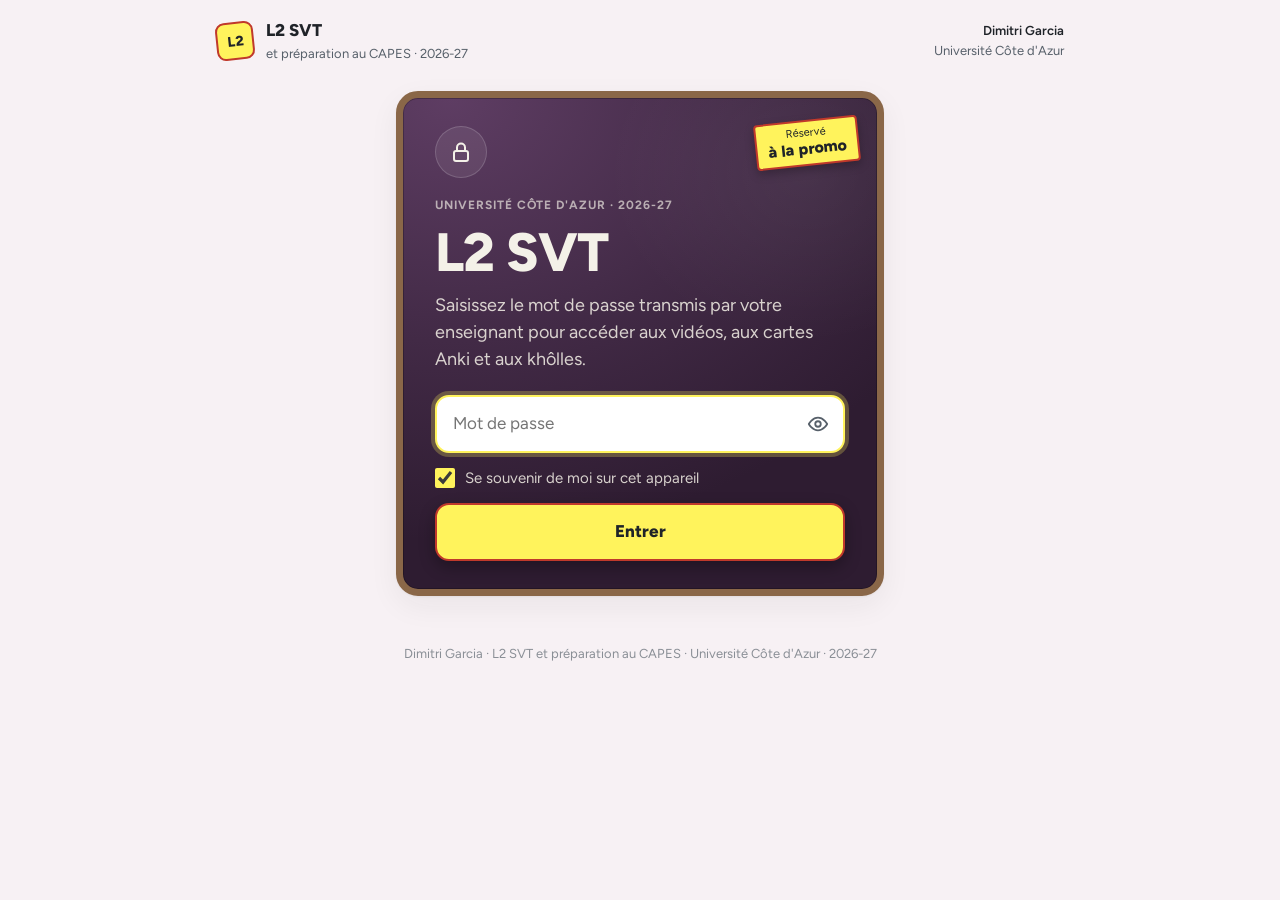
<file: index.html>
<!DOCTYPE html>
<html lang="fr" class="staticrypt-html">
<head>
<meta charset="utf-8">
<title>L2 SVT</title>
<meta name="viewport" content="width=device-width, initial-scale=1">
<meta name="robots" content="noindex">
<!-- Écran de mot de passe du site L2 SVT, modèle StatiCrypt 3 habillé aux couleurs du site (utilisé par chiffrer.sh). -->
<meta http-equiv="cache-control" content="max-age=0">
<meta http-equiv="cache-control" content="no-cache">
<meta http-equiv="expires" content="0">
<meta http-equiv="expires" content="Tue, 01 Jan 1980 1:00:00 GMT">
<meta http-equiv="pragma" content="no-cache">
<link rel="icon" href="data:image/svg+xml,%3Csvg xmlns='http://www.w3.org/2000/svg' viewBox='0 0 64 64'%3E%3Crect x='6' y='6' width='52' height='52' rx='12' fill='%23FFF35C' stroke='%23C0392B' stroke-width='5'/%3E%3Ctext x='32' y='42' font-family='Arial' font-weight='700' font-size='26' text-anchor='middle' fill='%231F2328'%3EL2%3C/text%3E%3C/svg%3E">
<link rel="preconnect" href="https://fonts.googleapis.com">
<link rel="preconnect" href="https://fonts.gstatic.com" crossorigin>
<link href="https://fonts.googleapis.com/css2?family=Figtree:wght@400;500;600;700;800&display=swap" rel="stylesheet">
<link rel="stylesheet" href="commun.css">
<style>
  .hidden { display: none !important; }

  /* Pendant la vérification d'un mot de passe déjà enregistré */
  .chargement { min-height: 100vh; display: grid; place-items: center; }
  .rond { width: 34px; height: 34px; border: 4px solid var(--trait); border-top-color: var(--ardoise); border-radius: 50%; animation: tourne .75s linear infinite; }
  @keyframes tourne { to { transform: rotate(360deg); } }

  .acces { max-width: 520px; }
  .acces .tableau { padding-top: 28px; }
  .acces .sticker { position: absolute; top: 22px; right: 18px; }
  .cadenas {
    display: grid; place-items: center; width: 52px; height: 52px; border-radius: 50%;
    background: rgba(255, 255, 255, .08); border: 1px solid rgba(255, 255, 255, .16);
  }
  .cadenas svg { width: 24px; height: 24px; }
  .acces .surtitre { margin-top: 18px; }

  #staticrypt-form { margin-top: 22px; display: grid; gap: 14px; }
  .champ { position: relative; }
  .champ input {
    width: 100%; padding: 14px 54px 14px 16px; border: 2px solid transparent; border-radius: 14px;
    background: #fff; color: var(--encre); font: inherit; font-size: 17px;
  }
  .champ input:focus { outline: none; border-color: var(--jaune); box-shadow: 0 0 0 4px rgba(255, 243, 92, .25); }
  .oeil {
    position: absolute; right: 6px; top: 50%; transform: translateY(-50%);
    display: grid; place-items: center; width: 42px; height: 42px;
    border: 0; border-radius: 10px; background: none; color: var(--encre-2); cursor: pointer;
  }
  .oeil svg { width: 22px; height: 22px; }
  .erreur { padding: 10px 14px; border-radius: 12px; background: var(--rouge-clair); color: var(--rouge); font-size: 15px; font-weight: 700; }
  .souvenir { display: flex; align-items: center; gap: 10px; font-size: 15px; color: rgba(244, 241, 232, .85); cursor: pointer; }
  .souvenir input { width: 20px; height: 20px; margin: 0; accent-color: var(--jaune); flex: none; }
  .entrer {
    padding: 14px 18px; border: 2.5px solid var(--jaune-bord); border-radius: 14px;
    background: var(--jaune); color: var(--encre); font: inherit; font-size: 17px; font-weight: 800;
    cursor: pointer; box-shadow: 0 6px 16px rgba(0, 0, 0, .3); transition: transform .1s;
    -webkit-appearance: none; appearance: none;
  }
  .entrer:hover { transform: translateY(-1px); }

  @media (max-width: 520px) { .auteur { display: none; } }
</style>
</head>

<body class="staticrypt-body">
<div id="staticrypt_loading" class="chargement"><div class="rond"></div></div>

<div id="staticrypt_content" class="hidden">
  <header class="entete">
    <span class="marque">
      <span class="pastille" aria-hidden="true">L2</span>
      <span><strong>L2 SVT</strong><small>et préparation au CAPES · 2026-27</small></span>
    </span>
    <p class="auteur"><strong>Dimitri Garcia</strong>Université Côte d'Azur</p>
  </header>

  <main class="acces">
    <section class="tableau">
      <span class="sticker"><span>Réservé</span><strong>à la promo</strong></span>
      <span class="cadenas"><svg class="icone" viewBox="0 0 24 24" aria-hidden="true"><rect x="5" y="11" width="14" height="10" rx="2"/><path d="M8 11V7.5a4 4 0 0 1 8 0V11"/></svg></span>
      <p class="surtitre">Université Côte d'Azur · 2026-27</p>
      <h1>L2 SVT</h1>
      <p class="chapeau">Saisissez le mot de passe transmis par votre enseignant pour accéder aux vidéos, aux cartes Anki et aux khôlles.</p>

      <form id="staticrypt-form" action="#" method="post">
        <div class="champ">
          <input id="staticrypt-password" type="password" name="password" autocomplete="current-password"
                 placeholder="Mot de passe" aria-label="Mot de passe" autofocus>
          <button type="button" class="oeil" aria-label="Afficher le mot de passe" title="Afficher le mot de passe"></button>
        </div>
        <p id="erreur" class="erreur hidden" role="alert">Mot de passe incorrect. Vérifiez les majuscules et réessayez.</p>
        <label id="staticrypt-remember-label" class="souvenir hidden">
          <input id="staticrypt-remember" type="checkbox" name="remember" checked>
          Se souvenir de moi sur cet appareil
        </label>
        <input type="submit" class="entrer staticrypt-decrypt-button" value="Entrer">
      </form>
    </section>
  </main>

  <footer>Dimitri Garcia · L2 SVT et préparation au CAPES · Université Côte d'Azur · 2026-27</footer>
</div>

<script>
  // Valeurs remplies par StatiCrypt au chiffrement (format 'nom').
  const staticryptInitiator = ((function(){
  const exports = {};
  const cryptoEngine = ((function(){
  const exports = {};
  const { subtle } = crypto;

const IV_BITS = 16 * 8;
const HEX_BITS = 4;
const ENCRYPTION_ALGO = "AES-CBC";

/**
 * Translates between utf8 encoded hexadecimal strings
 * and Uint8Array bytes.
 */
const HexEncoder = {
    /**
     * hex string -> bytes
     * @param {string} hexString
     * @returns {Uint8Array}
     */
    parse: function (hexString) {
        if (hexString.length % 2 !== 0) throw "Invalid hexString";
        const arrayBuffer = new Uint8Array(hexString.length / 2);

        for (let i = 0; i < hexString.length; i += 2) {
            const byteValue = parseInt(hexString.substring(i, i + 2), 16);
            if (isNaN(byteValue)) {
                throw "Invalid hexString";
            }
            arrayBuffer[i / 2] = byteValue;
        }
        return arrayBuffer;
    },

    /**
     * bytes -> hex string
     * @param {Uint8Array} bytes
     * @returns {string}
     */
    stringify: function (bytes) {
        const hexBytes = [];

        for (let i = 0; i < bytes.length; ++i) {
            let byteString = bytes[i].toString(16);
            if (byteString.length < 2) {
                byteString = "0" + byteString;
            }
            hexBytes.push(byteString);
        }
        return hexBytes.join("");
    },
};

/**
 * Translates between utf8 strings and Uint8Array bytes.
 */
const UTF8Encoder = {
    parse: function (str) {
        return new TextEncoder().encode(str);
    },

    stringify: function (bytes) {
        return new TextDecoder().decode(bytes);
    },
};

/**
 * Salt and encrypt a msg with a password.
 */
async function encrypt(msg, hashedPassword) {
    // Must be 16 bytes, unpredictable, and preferably cryptographically random. However, it need not be secret.
    // https://developer.mozilla.org/en-US/docs/Web/API/SubtleCrypto/encrypt#parameters
    const iv = crypto.getRandomValues(new Uint8Array(IV_BITS / 8));

    const key = await subtle.importKey("raw", HexEncoder.parse(hashedPassword), ENCRYPTION_ALGO, false, ["encrypt"]);

    const encrypted = await subtle.encrypt(
        {
            name: ENCRYPTION_ALGO,
            iv: iv,
        },
        key,
        UTF8Encoder.parse(msg)
    );

    // iv will be 32 hex characters, we prepend it to the ciphertext for use in decryption
    return HexEncoder.stringify(iv) + HexEncoder.stringify(new Uint8Array(encrypted));
}
exports.encrypt = encrypt;

/**
 * Decrypt a salted msg using a password.
 *
 * @param {string} encryptedMsg
 * @param {string} hashedPassword
 * @returns {Promise<string>}
 */
async function decrypt(encryptedMsg, hashedPassword) {
    const ivLength = IV_BITS / HEX_BITS;
    const iv = HexEncoder.parse(encryptedMsg.substring(0, ivLength));
    const encrypted = encryptedMsg.substring(ivLength);

    const key = await subtle.importKey("raw", HexEncoder.parse(hashedPassword), ENCRYPTION_ALGO, false, ["decrypt"]);

    const outBuffer = await subtle.decrypt(
        {
            name: ENCRYPTION_ALGO,
            iv: iv,
        },
        key,
        HexEncoder.parse(encrypted)
    );

    return UTF8Encoder.stringify(new Uint8Array(outBuffer));
}
exports.decrypt = decrypt;

/**
 * Salt and hash the password so it can be stored in localStorage without opening a password reuse vulnerability.
 *
 * @param {string} password
 * @param {string} salt
 * @returns {Promise<string>}
 */
async function hashPassword(password, salt) {
    // we hash the password in multiple steps, each adding more iterations. This is because we used to allow less
    // iterations, so for backward compatibility reasons, we need to support going from that to more iterations.
    let hashedPassword = await hashLegacyRound(password, salt);

    hashedPassword = await hashSecondRound(hashedPassword, salt);

    return hashThirdRound(hashedPassword, salt);
}
exports.hashPassword = hashPassword;

/**
 * This hashes the password with 1k iterations. This is a low number, we need this function to support backwards
 * compatibility.
 *
 * @param {string} password
 * @param {string} salt
 * @returns {Promise<string>}
 */
function hashLegacyRound(password, salt) {
    return pbkdf2(password, salt, 1000, "SHA-1");
}
exports.hashLegacyRound = hashLegacyRound;

/**
 * Add a second round of iterations. This is because we used to use 1k, so for backwards compatibility with
 * remember-me/autodecrypt links, we need to support going from that to more iterations.
 *
 * @param hashedPassword
 * @param salt
 * @returns {Promise<string>}
 */
function hashSecondRound(hashedPassword, salt) {
    return pbkdf2(hashedPassword, salt, 14000, "SHA-256");
}
exports.hashSecondRound = hashSecondRound;

/**
 * Add a third round of iterations to bring total number to 600k. This is because we used to use 1k, then 15k, so for
 * backwards compatibility with remember-me/autodecrypt links, we need to support going from that to more iterations.
 *
 * @param hashedPassword
 * @param salt
 * @returns {Promise<string>}
 */
function hashThirdRound(hashedPassword, salt) {
    return pbkdf2(hashedPassword, salt, 585000, "SHA-256");
}
exports.hashThirdRound = hashThirdRound;

/**
 * Salt and hash the password so it can be stored in localStorage without opening a password reuse vulnerability.
 *
 * @param {string} password
 * @param {string} salt
 * @param {int} iterations
 * @param {string} hashAlgorithm
 * @returns {Promise<string>}
 */
async function pbkdf2(password, salt, iterations, hashAlgorithm) {
    const key = await subtle.importKey("raw", UTF8Encoder.parse(password), "PBKDF2", false, ["deriveBits"]);

    const keyBytes = await subtle.deriveBits(
        {
            name: "PBKDF2",
            hash: hashAlgorithm,
            iterations,
            salt: UTF8Encoder.parse(salt),
        },
        key,
        256
    );

    return HexEncoder.stringify(new Uint8Array(keyBytes));
}

function generateRandomSalt() {
    const bytes = crypto.getRandomValues(new Uint8Array(128 / 8));

    return HexEncoder.stringify(new Uint8Array(bytes));
}
exports.generateRandomSalt = generateRandomSalt;

async function signMessage(hashedPassword, message) {
    const key = await subtle.importKey(
        "raw",
        HexEncoder.parse(hashedPassword),
        {
            name: "HMAC",
            hash: "SHA-256",
        },
        false,
        ["sign"]
    );
    const signature = await subtle.sign("HMAC", key, UTF8Encoder.parse(message));

    return HexEncoder.stringify(new Uint8Array(signature));
}
exports.signMessage = signMessage;

function getRandomAlphanum() {
    const possibleCharacters = "abcdefghijklmnopqrstuvwxyzABCDEFGHIJKLMNOPQRSTUVWXYZ0123456789";

    let byteArray;
    let parsedInt;

    // Keep generating new random bytes until we get a value that falls
    // within a range that can be evenly divided by possibleCharacters.length
    do {
        byteArray = crypto.getRandomValues(new Uint8Array(1));
        // extract the lowest byte to get an int from 0 to 255 (probably unnecessary, since we're only generating 1 byte)
        parsedInt = byteArray[0] & 0xff;
    } while (parsedInt >= 256 - (256 % possibleCharacters.length));

    // Take the modulo of the parsed integer to get a random number between 0 and totalLength - 1
    const randomIndex = parsedInt % possibleCharacters.length;

    return possibleCharacters[randomIndex];
}

/**
 * Generate a random string of a given length.
 *
 * @param {int} length
 * @returns {string}
 */
function generateRandomString(length) {
    let randomString = "";

    for (let i = 0; i < length; i++) {
        randomString += getRandomAlphanum();
    }

    return randomString;
}
exports.generateRandomString = generateRandomString;

  return exports;
})());
const codec = ((function(){
  const exports = {};
  /**
 * Initialize the codec with the provided cryptoEngine - this return functions to encode and decode messages.
 *
 * @param cryptoEngine - the engine to use for encryption / decryption
 */
function init(cryptoEngine) {
    const exports = {};

    /**
     * Top-level function for encoding a message.
     * Includes password hashing, encryption, and signing.
     *
     * @param {string} msg
     * @param {string} password
     * @param {string} salt
     *
     * @returns {string} The encoded text
     */
    async function encode(msg, password, salt) {
        const hashedPassword = await cryptoEngine.hashPassword(password, salt);

        const encrypted = await cryptoEngine.encrypt(msg, hashedPassword);

        // we use the hashed password in the HMAC because this is effectively what will be used a password (so we can store
        // it in localStorage safely, we don't use the clear text password)
        const hmac = await cryptoEngine.signMessage(hashedPassword, encrypted);

        return hmac + encrypted;
    }
    exports.encode = encode;

    /**
     * Encode using a password that has already been hashed. This is useful to encode multiple messages in a row, that way
     * we don't need to hash the password multiple times.
     *
     * @param {string} msg
     * @param {string} hashedPassword
     *
     * @returns {string} The encoded text
     */
    async function encodeWithHashedPassword(msg, hashedPassword) {
        const encrypted = await cryptoEngine.encrypt(msg, hashedPassword);

        // we use the hashed password in the HMAC because this is effectively what will be used a password (so we can store
        // it in localStorage safely, we don't use the clear text password)
        const hmac = await cryptoEngine.signMessage(hashedPassword, encrypted);

        return hmac + encrypted;
    }
    exports.encodeWithHashedPassword = encodeWithHashedPassword;

    /**
     * Top-level function for decoding a message.
     * Includes signature check and decryption.
     *
     * @param {string} signedMsg
     * @param {string} hashedPassword
     * @param {string} salt
     * @param {int} backwardCompatibleAttempt
     * @param {string} originalPassword
     *
     * @returns {Object} {success: true, decoded: string} | {success: false, message: string}
     */
    async function decode(signedMsg, hashedPassword, salt, backwardCompatibleAttempt = 0, originalPassword = "") {
        const encryptedHMAC = signedMsg.substring(0, 64);
        const encryptedMsg = signedMsg.substring(64);
        const decryptedHMAC = await cryptoEngine.signMessage(hashedPassword, encryptedMsg);

        if (decryptedHMAC !== encryptedHMAC) {
            // we have been raising the number of iterations in the hashing algorithm multiple times, so to support the old
            // remember-me/autodecrypt links we need to try bringing the old hashes up to speed.
            originalPassword = originalPassword || hashedPassword;
            if (backwardCompatibleAttempt === 0) {
                const updatedHashedPassword = await cryptoEngine.hashThirdRound(originalPassword, salt);

                return decode(signedMsg, updatedHashedPassword, salt, backwardCompatibleAttempt + 1, originalPassword);
            }
            if (backwardCompatibleAttempt === 1) {
                let updatedHashedPassword = await cryptoEngine.hashSecondRound(originalPassword, salt);
                updatedHashedPassword = await cryptoEngine.hashThirdRound(updatedHashedPassword, salt);

                return decode(signedMsg, updatedHashedPassword, salt, backwardCompatibleAttempt + 1, originalPassword);
            }

            return { success: false, message: "Signature mismatch" };
        }

        return {
            success: true,
            decoded: await cryptoEngine.decrypt(encryptedMsg, hashedPassword),
        };
    }
    exports.decode = decode;

    return exports;
}
exports.init = init;

  return exports;
})());
const decode = codec.init(cryptoEngine).decode;

/**
 * Initialize the staticrypt module, that exposes functions callbable by the password_template.
 *
 * @param {{
 *  staticryptEncryptedMsgUniqueVariableName: string,
 *  isRememberEnabled: boolean,
 *  rememberDurationInDays: number,
 *  staticryptSaltUniqueVariableName: string,
 * }} staticryptConfig - object of data that is stored on the password_template at encryption time.
 *
 * @param {{
 *  rememberExpirationKey: string,
 *  rememberPassphraseKey: string,
 *  replaceHtmlCallback: function,
 *  clearLocalStorageCallback: function,
 * }} templateConfig - object of data that can be configured by a custom password_template.
 */
function init(staticryptConfig, templateConfig) {
    const exports = {};

    /**
     * Decrypt our encrypted page, replace the whole HTML.
     *
     * @param {string} hashedPassword
     * @returns {Promise<boolean>}
     */
    async function decryptAndReplaceHtml(hashedPassword) {
        const { staticryptEncryptedMsgUniqueVariableName, staticryptSaltUniqueVariableName } = staticryptConfig;
        const { replaceHtmlCallback } = templateConfig;

        const result = await decode(
            staticryptEncryptedMsgUniqueVariableName,
            hashedPassword,
            staticryptSaltUniqueVariableName
        );
        if (!result.success) {
            return false;
        }
        const plainHTML = result.decoded;

        // if the user configured a callback call it, otherwise just replace the whole HTML
        if (typeof replaceHtmlCallback === "function") {
            replaceHtmlCallback(plainHTML);
        } else {
            document.write(plainHTML);
            document.close();
        }

        return true;
    }

    /**
     * Attempt to decrypt the page and replace the whole HTML.
     *
     * @param {string} password
     * @param {boolean} isRememberChecked
     *
     * @returns {Promise<{isSuccessful: boolean, hashedPassword?: string}>} - we return an object, so that if we want to
     *   expose more information in the future we can do it without breaking the password_template
     */
    async function handleDecryptionOfPage(password, isRememberChecked) {
        const { staticryptSaltUniqueVariableName } = staticryptConfig;

        // decrypt and replace the whole page
        const hashedPassword = await cryptoEngine.hashPassword(password, staticryptSaltUniqueVariableName);
        return handleDecryptionOfPageFromHash(hashedPassword, isRememberChecked);
    }
    exports.handleDecryptionOfPage = handleDecryptionOfPage;

    async function handleDecryptionOfPageFromHash(hashedPassword, isRememberChecked) {
        const { isRememberEnabled, rememberDurationInDays } = staticryptConfig;
        const { rememberExpirationKey, rememberPassphraseKey } = templateConfig;

        const isDecryptionSuccessful = await decryptAndReplaceHtml(hashedPassword);

        if (!isDecryptionSuccessful) {
            return {
                isSuccessful: false,
                hashedPassword,
            };
        }

        // remember the hashedPassword and set its expiration if necessary
        if (isRememberEnabled && isRememberChecked) {
            window.localStorage.setItem(rememberPassphraseKey, hashedPassword);

            // set the expiration if the duration isn't 0 (meaning no expiration)
            if (rememberDurationInDays > 0) {
                window.localStorage.setItem(
                    rememberExpirationKey,
                    (new Date().getTime() + rememberDurationInDays * 24 * 60 * 60 * 1000).toString()
                );
            }
        }

        return {
            isSuccessful: true,
            hashedPassword,
        };
    }
    exports.handleDecryptionOfPageFromHash = handleDecryptionOfPageFromHash;

    /**
     * Clear localstorage from staticrypt related values
     */
    function clearLocalStorage() {
        const { clearLocalStorageCallback, rememberExpirationKey, rememberPassphraseKey } = templateConfig;

        if (typeof clearLocalStorageCallback === "function") {
            clearLocalStorageCallback();
        } else {
            localStorage.removeItem(rememberPassphraseKey);
            localStorage.removeItem(rememberExpirationKey);
        }
    }

    async function handleDecryptOnLoad() {
        let isSuccessful = await decryptOnLoadFromUrl();

        if (!isSuccessful) {
            isSuccessful = await decryptOnLoadFromRememberMe();
        }

        return { isSuccessful };
    }
    exports.handleDecryptOnLoad = handleDecryptOnLoad;

    /**
     * Clear storage if we are logging out
     *
     * @returns {boolean} - whether we logged out
     */
    function logoutIfNeeded() {
        const logoutKey = "staticrypt_logout";

        // handle logout through query param
        const queryParams = new URLSearchParams(window.location.search);
        if (queryParams.has(logoutKey)) {
            clearLocalStorage();
            return true;
        }

        // handle logout through URL fragment
        const hash = window.location.hash.substring(1);
        if (hash.includes(logoutKey)) {
            clearLocalStorage();
            return true;
        }

        return false;
    }

    /**
     * To be called on load: check if we want to try to decrypt and replace the HTML with the decrypted content, and
     * try to do it if needed.
     *
     * @returns {Promise<boolean>} true if we derypted and replaced the whole page, false otherwise
     */
    async function decryptOnLoadFromRememberMe() {
        const { rememberDurationInDays } = staticryptConfig;
        const { rememberExpirationKey, rememberPassphraseKey } = templateConfig;

        // if we are login out, terminate
        if (logoutIfNeeded()) {
            return false;
        }

        // if there is expiration configured, check if we're not beyond the expiration
        if (rememberDurationInDays && rememberDurationInDays > 0) {
            const expiration = localStorage.getItem(rememberExpirationKey),
                isExpired = expiration && new Date().getTime() > parseInt(expiration);

            if (isExpired) {
                clearLocalStorage();
                return false;
            }
        }

        const hashedPassword = localStorage.getItem(rememberPassphraseKey);

        if (hashedPassword) {
            // try to decrypt
            const isDecryptionSuccessful = await decryptAndReplaceHtml(hashedPassword);

            // if the decryption is unsuccessful the password might be wrong - silently clear the saved data and let
            // the user fill the password form again
            if (!isDecryptionSuccessful) {
                clearLocalStorage();
                return false;
            }

            return true;
        }

        return false;
    }

    async function decryptOnLoadFromUrl() {
        const passwordKey = "staticrypt_pwd";
        const rememberMeKey = "remember_me";

        // try to get the password from the query param (for backward compatibility - we now want to avoid this method,
        // since it sends the hashed password to the server which isn't needed)
        const queryParams = new URLSearchParams(window.location.search);
        const hashedPasswordQuery = queryParams.get(passwordKey);
        const rememberMeQuery = queryParams.get(rememberMeKey);

        const urlFragment = window.location.hash.substring(1);
        // get the password from the url fragment
        const hashedPasswordRegexMatch = urlFragment.match(new RegExp(passwordKey + "=([^&]*)"));
        const hashedPasswordFragment = hashedPasswordRegexMatch ? hashedPasswordRegexMatch[1] : null;
        const rememberMeFragment = urlFragment.includes(rememberMeKey);

        const hashedPassword = hashedPasswordFragment || hashedPasswordQuery;
        const rememberMe = rememberMeFragment || rememberMeQuery;

        if (hashedPassword) {
            return handleDecryptionOfPageFromHash(hashedPassword, rememberMe);
        }

        return false;
    }

    return exports;
}
exports.init = init;

  return exports;
})());
  const templateError = "Mot de passe incorrect. Vérifiez les majuscules et réessayez.",
    templateToggleAltShow = "Afficher le mot de passe",
    templateToggleAltHide = "Masquer le mot de passe",
    isRememberEnabled = true,
    staticryptConfig = {"staticryptEncryptedMsgUniqueVariableName":"[base64]","isRememberEnabled":true,"rememberDurationInDays":365,"staticryptSaltUniqueVariableName":"1d66d8de6ac539c44686cf2f4d86bc2b"};

  const templateConfig = {
    rememberExpirationKey: "staticrypt_expiration_l2svt",
    rememberPassphraseKey: "staticrypt_passphrase_l2svt",
    replaceHtmlCallback: null,
    clearLocalStorageCallback: null,
  };
  const staticrypt = staticryptInitiator.init(staticryptConfig, templateConfig);

  // Mot de passe déjà enregistré sur cet appareil : la page s'ouvre seule. Sinon, on affiche l'écran.
  window.onload = async function () {
    const { isSuccessful } = await staticrypt.handleDecryptOnLoad();
    if (!isSuccessful) {
      document.getElementById("staticrypt_loading").classList.add("hidden");
      document.getElementById("staticrypt_content").classList.remove("hidden");
      document.getElementById("staticrypt-password").focus();
      if (isRememberEnabled) document.getElementById("staticrypt-remember-label").classList.remove("hidden");
    }
  };

  // Afficher ou masquer le mot de passe
  const OEIL = '<svg class="icone" viewBox="0 0 24 24" aria-hidden="true"><path d="M2 12s3.6-7 10-7 10 7 10 7-3.6 7-10 7S2 12 2 12z"/><circle cx="12" cy="12" r="3"/></svg>';
  const OEIL_BARRE = '<svg class="icone" viewBox="0 0 24 24" aria-hidden="true"><path d="M2 12s3.6-7 10-7c2 0 3.7.7 5.1 1.6M22 12s-3.6 7-10 7c-2 0-3.7-.7-5.1-1.6"/><path d="M9.9 9.9a3 3 0 0 0 4.2 4.2M3 3l18 18"/></svg>';
  const champ = document.getElementById("staticrypt-password");
  const oeil = document.querySelector(".oeil");
  const erreur = document.getElementById("erreur");
  oeil.innerHTML = OEIL;
  oeil.addEventListener("click", function () {
    const visible = champ.type === "password";
    champ.type = visible ? "text" : "password";
    oeil.innerHTML = visible ? OEIL_BARRE : OEIL;
    oeil.title = visible ? templateToggleAltHide : templateToggleAltShow;
    oeil.setAttribute("aria-label", oeil.title);
    champ.focus();
  });
  champ.addEventListener("input", function () { erreur.classList.add("hidden"); });

  document.getElementById("staticrypt-form").addEventListener("submit", async function (e) {
    e.preventDefault();
    const { isSuccessful } = await staticrypt.handleDecryptionOfPage(champ.value, document.getElementById("staticrypt-remember").checked);
    if (!isSuccessful) {
      erreur.classList.remove("hidden");
      champ.select();
    }
  });
</script>
</body>
</html>
</file>
<file: commun.css>
/* Thème commun à toutes les pages de la promo L2 SVT (thème du site L3 SVT, couleurs « Prune »). */
:root {
  color-scheme: light;
  --encre: #1F2328;
  --encre-2: #57606A;
  --encre-3: #8A8F96;
  --fond: #F7F1F4;
  --fond-2: #EEE3E9;
  --carte: #FFFFFF;
  --trait: #E5D7DF;
  --rouge: #B03A48;
  --rouge-clair: #FBEDEF;
  --vert: #2F7D4F;
  --vert-clair: #EBF5EE;
  --ambre: #9A6200;
  --ambre-clair: #FFF4DC;
  --bleu: #1F6F78;
  --bleu-clair: #E6F2F2;
  --jaune: #FFF35C;
  --jaune-bord: #C0392B;
  --craie: #F4F1E8;
  --ardoise: #422A46;
  /* Couleurs propres au site L2, nuance « Prune » choisie le 04/11/2026 (le jaune ne change pas) : tableau noir en trois tons, cadre, barre des rubriques,
     et la couleur des Khôlles (bulle et point du menu). */
  --tab-1: #5E3D63;
  --tab-2: #422A46;
  --tab-3: #2E1C31;
  --cadre: #8A6748;
  --barre: rgba(247, 241, 244, .92);
  --k: #6A3F6F;
  --k-clair: #8E6493;
  --k-fonce: #2E1C31;
  --ombre: 0 1px 2px rgba(31, 35, 40, .05), 0 10px 30px rgba(31, 35, 40, .06);
  --police: "Avenir Next", "Figtree", system-ui, -apple-system, "Segoe UI", Roboto, sans-serif;
}

*, *::before, *::after { box-sizing: border-box; }
html { -webkit-text-size-adjust: 100%; }
body {
  margin: 0;
  font-family: var(--police);
  font-size: 16px;
  line-height: 1.5;
  color: var(--encre);
  background: var(--fond);
  -webkit-font-smoothing: antialiased;
}
[hidden] { display: none !important; }
a { color: inherit; }
h1, h2, h3 { line-height: 1.15; margin: 0; letter-spacing: -.01em; }
p { margin: 0; }
button { font: inherit; color: inherit; }
:focus-visible { outline: 3px solid #4C8BF5; outline-offset: 2px; }
svg.icone { fill: none; stroke: currentColor; stroke-width: 2; stroke-linecap: round; stroke-linejoin: round; }

/* En-tête */
.entete {
  max-width: 880px; margin: 0 auto; padding: 18px 16px 10px;
  display: flex; align-items: center; gap: 12px;
}
.marque { display: flex; align-items: center; gap: 12px; text-decoration: none; margin-right: auto; }
.pastille {
  display: grid; place-items: center; width: 38px; height: 38px; flex: none;
  background: var(--jaune); border: 2.5px solid var(--jaune-bord); border-radius: 9px;
  font-weight: 800; font-size: 14px; transform: rotate(-6deg);
}
.marque strong { display: block; font-size: 17px; font-weight: 800; }
.marque small { display: block; font-size: 13px; color: var(--encre-2); }
.auteur { font-size: 13px; color: var(--encre-2); text-align: right; }
.auteur strong { display: block; color: var(--encre); font-weight: 600; }

/* Barre des rubriques, collée en haut de l'écran sur toutes les pages : « Accueil » reste à un clic. */
.barre {
  position: sticky; top: 0; z-index: 10;
  background: var(--barre);
  -webkit-backdrop-filter: saturate(1.4) blur(10px);
  backdrop-filter: saturate(1.4) blur(10px);
  border-bottom: 1px solid var(--trait);
}
.onglets { max-width: 880px; margin: 0 auto; padding: 8px 16px; display: flex; align-items: center; gap: 6px; }
/* « Accueil » est hors de la zone qui défile : il reste visible quelle que soit la rubrique ouverte. */
.defile {
  flex: 1; min-width: 0; display: flex; gap: 6px; overflow-x: auto; scrollbar-width: none;
  padding-left: 10px;
  -webkit-mask-image: linear-gradient(to right, transparent, #000 14px, #000 calc(100% - 28px), transparent);
  mask-image: linear-gradient(to right, transparent, #000 14px, #000 calc(100% - 28px), transparent);
}
.defile::-webkit-scrollbar { display: none; }
.onglets a {
  flex: none; display: inline-flex; align-items: center; gap: 8px;
  padding: 7px 14px; border-radius: 999px; border: 2px solid transparent;
  font-weight: 600; font-size: 15px; color: var(--encre-2);
  text-decoration: none; white-space: nowrap; transition: background .15s, color .15s;
}
.onglets a:hover { background: var(--fond-2); color: var(--encre); }
.onglets .point { width: 9px; height: 9px; border-radius: 50%; background: var(--c); }
.onglets a[aria-current="page"] { background: var(--encre); color: #fff; }
.onglets a.maison { background: var(--jaune); border-color: var(--jaune-bord); color: var(--encre); font-weight: 800; }
.onglets a.maison svg { width: 17px; height: 17px; }
.onglets a.maison[aria-current="page"] { background: var(--encre); border-color: var(--encre); color: #fff; }

main { max-width: 880px; margin: 0 auto; padding: 18px 16px 40px; }
main > * + * { margin-top: 18px; }

/* Cartes */
.carte { background: var(--carte); border-radius: 20px; padding: 22px 20px; box-shadow: var(--ombre); }
.carte h2 { font-size: 21px; font-weight: 800; }
.carte .sous { margin-top: 4px; color: var(--encre-2); }
.surtitre { font-size: 12px; font-weight: 700; letter-spacing: .08em; text-transform: uppercase; color: var(--encre-3); }
.titre-section { display: flex; align-items: baseline; justify-content: space-between; gap: 12px; margin: 34px 2px 14px; }
.titre-section h2 { font-size: 22px; font-weight: 800; }
.titre-section span { font-size: 14px; color: var(--encre-3); }

/* Tableau noir */
.tableau {
  position: relative; overflow: hidden; border-radius: 22px;
  padding: 24px 20px 22px; color: var(--craie);
  background:
    radial-gradient(60% 50% at 85% 15%, rgba(255, 255, 255, .06), transparent 70%),
    radial-gradient(120% 90% at 10% 0%, var(--tab-1) 0%, var(--tab-2) 55%, var(--tab-3) 100%);
  border: 7px solid var(--cadre);
  box-shadow: inset 0 0 0 1px rgba(0, 0, 0, .25), var(--ombre);
}
.tableau .surtitre { color: rgba(244, 241, 232, .65); }
.tableau h1 { margin-top: 8px; font-size: clamp(36px, 9vw, 54px); font-weight: 800; letter-spacing: -.02em; }
.tableau .chapeau { margin-top: 8px; font-size: 18px; color: rgba(244, 241, 232, .85); max-width: 460px; }
.sticker {
  display: inline-block; background: var(--jaune); border: 2.5px solid var(--jaune-bord); border-radius: 4px;
  padding: 5px 11px 6px; color: var(--encre); text-align: center; line-height: 1.15;
  transform: rotate(-6deg); box-shadow: 0 4px 10px rgba(0, 0, 0, .25);
}
.sticker span { display: block; font-size: 11px; }
.sticker strong { display: block; font-size: 16px; font-weight: 800; }
.infos { list-style: none; margin: 18px 0 0; padding: 0; display: flex; flex-wrap: wrap; gap: 8px; }
.infos > * {
  display: inline-flex; align-items: center; gap: 7px; padding: 6px 12px; border-radius: 999px;
  background: rgba(255, 255, 255, .08); border: 1px solid rgba(255, 255, 255, .14);
  font-size: 14px; text-decoration: none;
}
.infos svg { width: 16px; height: 16px; flex: none; opacity: .85; }
.infos .fort { background: var(--jaune); border-color: var(--jaune); color: var(--encre); font-weight: 700; }
.infos a.lien { background: #fff; border-color: #fff; color: var(--encre); font-weight: 700; }

/* Boutons */
.bouton {
  display: inline-flex; align-items: center; justify-content: center; gap: 9px;
  padding: 12px 18px; border: 0; border-radius: 14px;
  background: var(--encre); color: #fff; font-size: 16px; font-weight: 700;
  text-decoration: none; cursor: pointer; box-shadow: 0 6px 16px rgba(31, 35, 40, .18);
  transition: transform .1s;
}
.bouton:hover { transform: translateY(-1px); }
.bouton svg { width: 18px; height: 18px; }
.bouton.secondaire { background: #fff; color: var(--encre); border: 1.5px solid var(--trait); box-shadow: none; }

footer {
  max-width: 880px; margin: 0 auto; padding: 8px 16px 32px;
  text-align: center; font-size: 13px; color: var(--encre-3);
}
footer a { color: var(--encre-3); }

@media (min-width: 640px) {
  .carte { padding: 26px 28px; }
  .tableau { padding: 30px 32px 28px; }
}
@media (max-width: 520px) { .titre-section span { display: none; } }
@media (max-width: 380px) { .auteur { display: none; } }
@media (prefers-reduced-motion: reduce) {
  *, *::before, *::after { animation: none !important; transition: none !important; }
}

/* Photo épinglée (polaroïd et ruban adhésif) */
.polaroid {
  position: relative; margin: 0; background: #FBFAF6; padding: 8px 8px 34px; border-radius: 3px;
  box-shadow: 0 10px 22px rgba(0, 0, 0, .28);
}
.polaroid::before {
  content: ""; position: absolute; top: -10px; left: 50%; width: 70px; height: 22px;
  transform: translateX(-50%) rotate(-3deg);
  background: rgba(255, 243, 92, .75); box-shadow: 0 1px 2px rgba(0, 0, 0, .15);
}
.polaroid img { display: block; width: 100%; height: auto; border-radius: 2px; }
.polaroid figcaption {
  position: absolute; left: 8px; right: 8px; bottom: 8px; text-align: center;
  font-size: 13px; line-height: 1.25; color: var(--encre-2); font-weight: 600;
}
</file>
